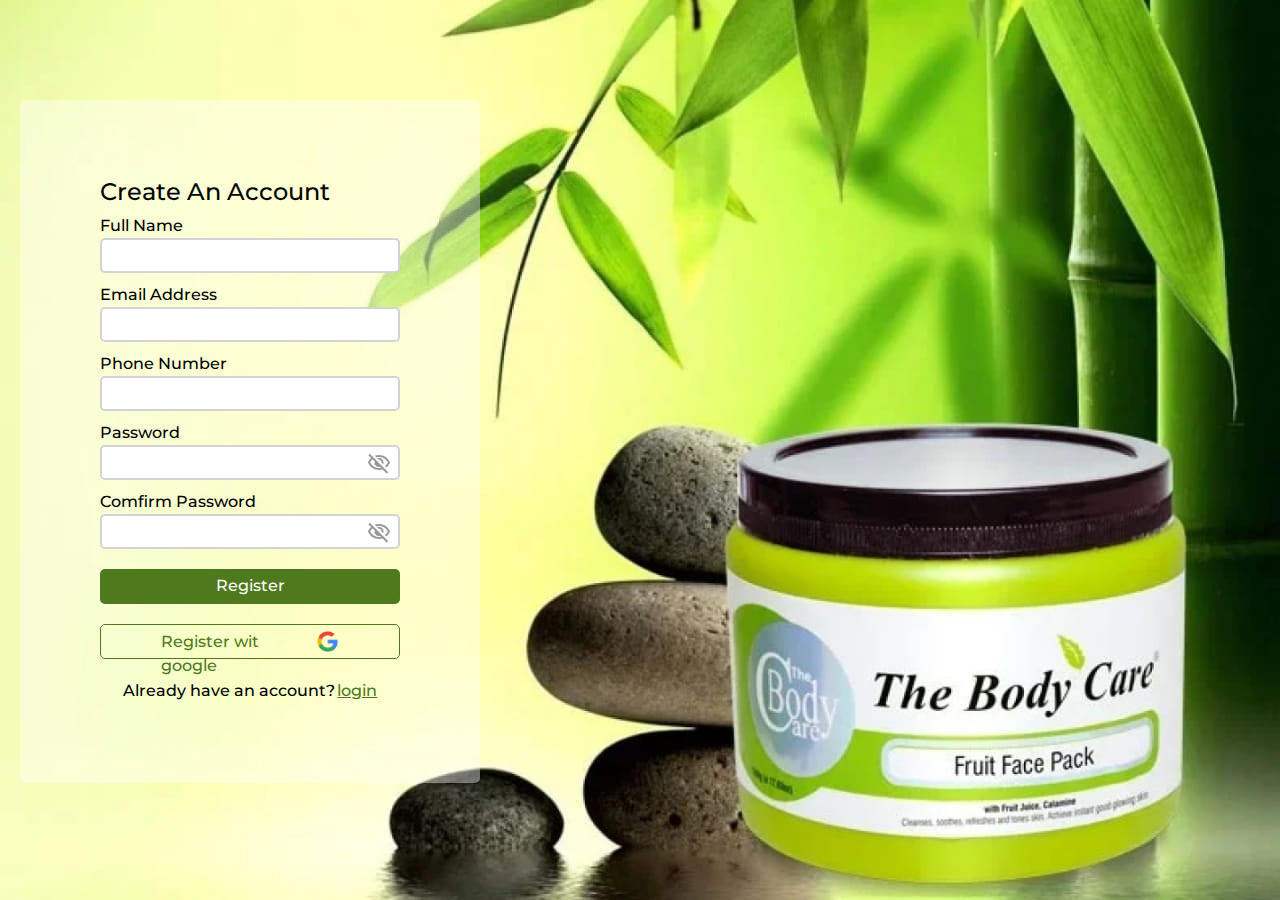
<file: index.html>
<!DOCTYPE html>
<html lang="en">
<head>
    <meta charset="UTF-8">
    <meta name="viewport" content="width=device-width, initial-scale=1.0">
    <title>Website</title>
    <link rel="stylesheet" href="cy.css">
</head>
<body>
    <div class="main"></div>
    <div class="create">
        <h2>Create An Account</h2>
            <form action="" method="post">
                <div class="input">
                   <label>Full Name</label>
                   <input type="text">
                </div>
       
                <div class="input">
                   <label>Email Address</label>
                   <input type="email">
                </div>
                
                <div class="input">
                   <label>Phone Number</label>
                   <input type="text">
                </div>
       
                <div class="input password">
                   <label>Password</label>
                   <input type="password">
                   <img class="visibilty-ico" src="visibility_off_FILL0_wght400_GRAD0_opsz24.png">
                </div>
       
                <div class="input password">
                   <label>Comfirm Password</label>
                   <input  type="password">
                   <img class="visibilty-ico" src="visibility_off_FILL0_wght400_GRAD0_opsz24.png">
                </div>
       
                <div class="register">
                   Register 
                </div>
       
                <div class="input">
                   <div class="g-signin2"> </div>
                </div>
       
                <div class="with-google">
                   <div>Register wit google</div> 
                   <img src="google.png">
                </div>
                
                <div class="already">
                   <div>Already have an account?</div><a href="#">login</a>
                </div>
          
             </form>
             </div>
</body>
</html>
</file>
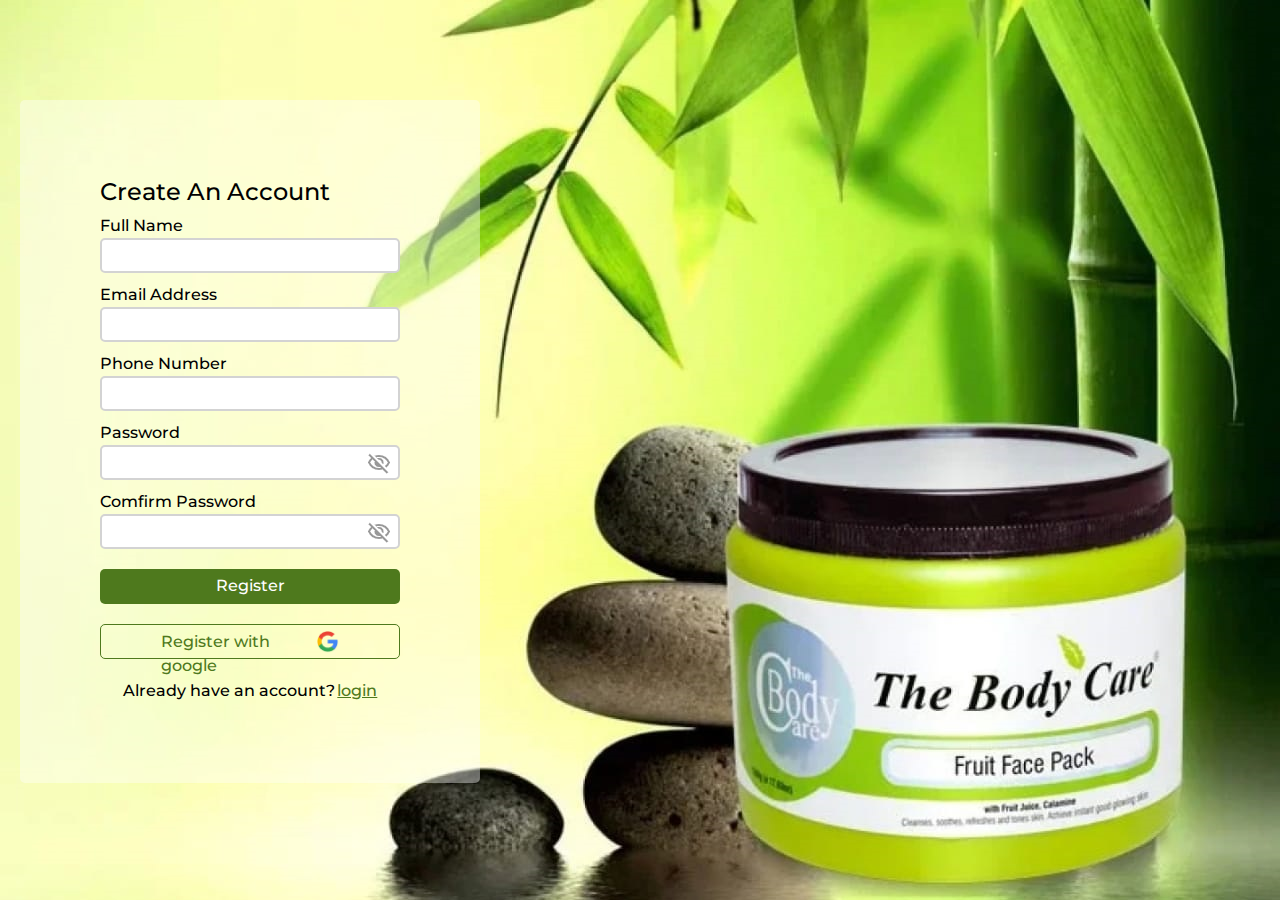
<file: cy.html>
<!DOCTYPE html>
<html lang="en">
<head>
    <meta charset="UTF-8">
    <meta name="viewport" content="width=device-width, initial-scale=1.0">
    <title>Website</title>
    <link rel="stylesheet" href="cy.css">
</head>
<body>
    <div class="main"></div>
    <div class="create">
        <h2>Create An Account</h2>
            <form action="" method="post">
                <div class="input">
                   <label>Full Name</label>
                   <input type="text">
                </div>
       
                <div class="input">
                   <label>Email Address</label>
                   <input type="email">
                </div>
                
                <div class="input">
                   <label>Phone Number</label>
                   <input type="text">
                </div>
       
                <div class="input password">
                   <label>Password</label>
                   <input type="password">
                   <img class="visibilty-ico" src="visibility_off_FILL0_wght400_GRAD0_opsz24.png">
                </div>
       
                <div class="input password">
                   <label>Comfirm Password</label>
                   <input  type="password">
                   <img class="visibilty-ico" src="visibility_off_FILL0_wght400_GRAD0_opsz24.png">
                </div>
       
                <div class="register">
                   Register 
                </div>
       
                <div class="input">
                   <div class="g-signin2"> </div>
                </div>
       
                <div class="with-google">
                   <div>Register with google</div> 
                   <img src="google.png">
                </div>
                
                <div class="already">
                   <div>Already have an account?</div><a href="#">login</a>
                </div>
          
             </form>
             </div>
</body>
</html>
</file>
<file: cy.css>
@import url('https://fonts.googleapis.com/css2?family=Montserrat:wght@300&display=swap');
body{
    font-family: 'Montserrat';
    background-image:url("ima.jpg");
    background-size: cover;
}

*{
    margin: 0;
    padding: 0;
    box-sizing: border-box;
    font-weight: 500;
    line-height: 1.5rem;
}

.create{
    align-items: center;
    margin: 100px 20px;
    border-radius: 5px;
    width: 460px;
    background-color:  rgba(255,255,255,0.4);
    padding: 80px;

}

h2{
    font-weight: 500px;
}

.eye-toggle
{
    position: relative;
    height: 30px;
    width: 30px;
    background-color: url("7123025_logo_google_g_icon.png");
    
}

.register
{
    align-items: center;
    padding-top: 5px;
    margin-top: 20px;
    text-align: center;
    color: white;
    background-color: rgb(78, 121, 29);
    border-radius: 5px;
    height: 35px;
    width: 300px;
}

.input{
    margin: 10px 0;
}



input{
    
    display: block;
    border: 2px solid lightgrey;
    border-radius: 5px;
    height: 35px;
    width: 300px;
}

.password{
    position: relative;
}

.visibilty-ico{
    position: absolute;
    top: 50%;
    right: 3%;
    opacity: 0.4;
}

.with-google
{
    display: flex;
    justify-content: space-around;
    margin: 20px 0;
    padding: 5px 60px;
    background-color: transparent;
    color: rgb(78, 121, 29);
    border: 1px solid rgb(78, 121, 29);
    border-radius: 5px;
    height: 35px;
    width: 300px;
}

form a{
    color: rgb(78, 121, 29);
}

.already{
    display: flex;
    justify-content:space-evenly;
    padding: 0 20px;
    text-decoration: none;
}
</file>
